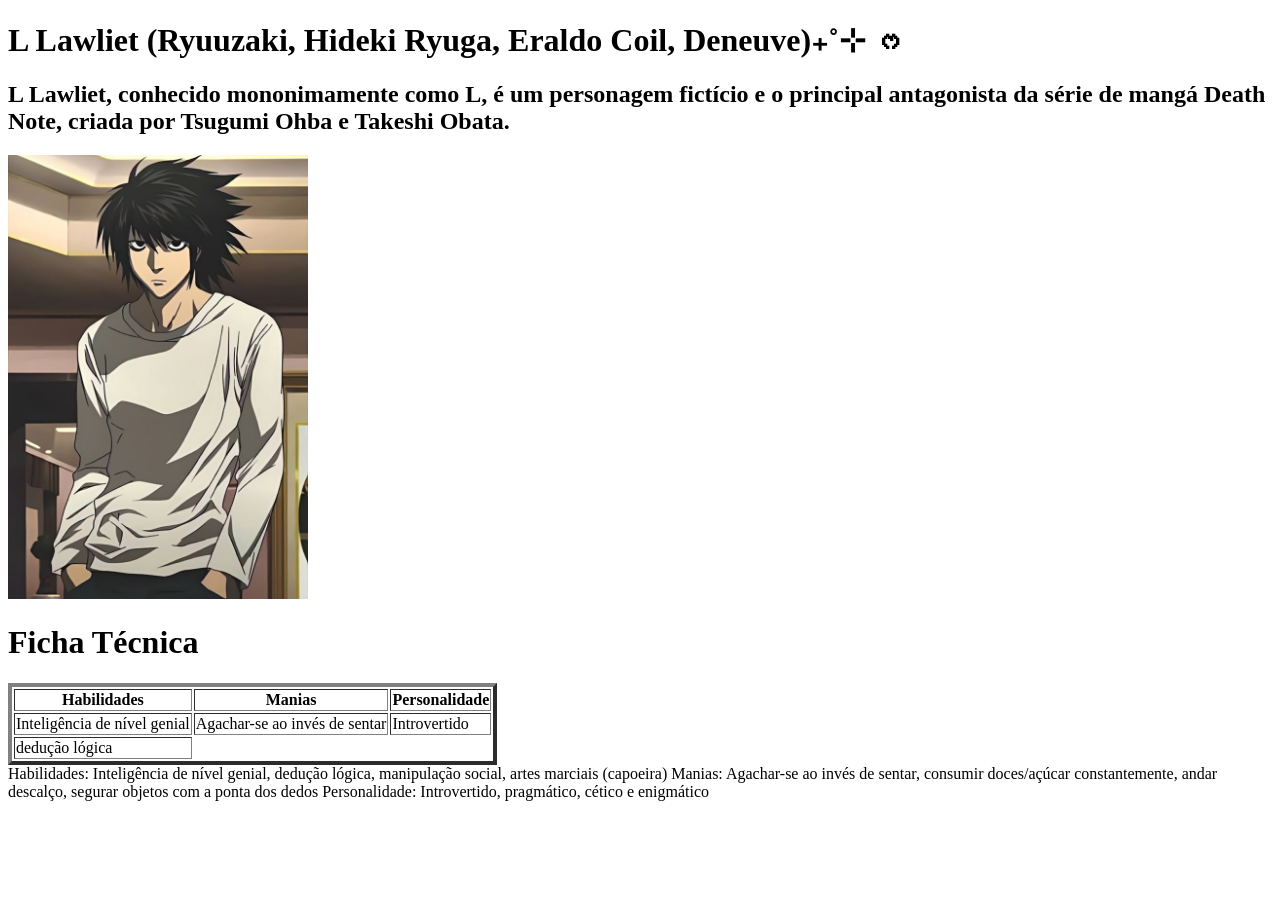
<file: trabalhohtml/index.html>
<!DOCTYPE html>
<html lang="pt_br">
<head>
    <meta charset="UTF-8">
    <meta name="viewport" content="width=device-width, initial-scale=1.0">
    <title>trabalhohtml</title>
    <link rel="icon" type="imgage/x-icon" href="imagens/L_Alias.webp">
</head>
<body>
    <h1>L Lawliet (Ryuuzaki, Hideki Ryuga, Eraldo Coil, Deneuve)₊˚⊹ ᰔ</h1>
    <h2>L Lawliet, conhecido mononimamente como L, é um personagem fictício 
        e o principal antagonista da série de mangá Death Note, criada por Tsugumi Ohba e Takeshi Obata.</h2>
        <img src="imagens/download.jpg" width="300px"></img>

        <h1>Ficha Técnica</h1>

        <table border="4">
            <tr>
              <th>Habilidades</th>
              <th>Manias</th>
              <th>Personalidade</th>
            </tr>
            <tr>
                <td>Inteligência de nível genial</td>
                <td> Agachar-se ao invés de sentar </td>
                <td> Introvertido </td>
            </tr>
            <tr>
                <td>dedução lógica</td>
            </tr>
        </table>
    
</body>
</html>


Habilidades: Inteligência de nível genial, dedução lógica, manipulação social, artes marciais (capoeira)
Manias: Agachar-se ao invés de sentar, consumir doces/açúcar constantemente, andar descalço, segurar objetos com a ponta dos dedos
Personalidade: Introvertido, pragmático, cético e enigmático
</file>
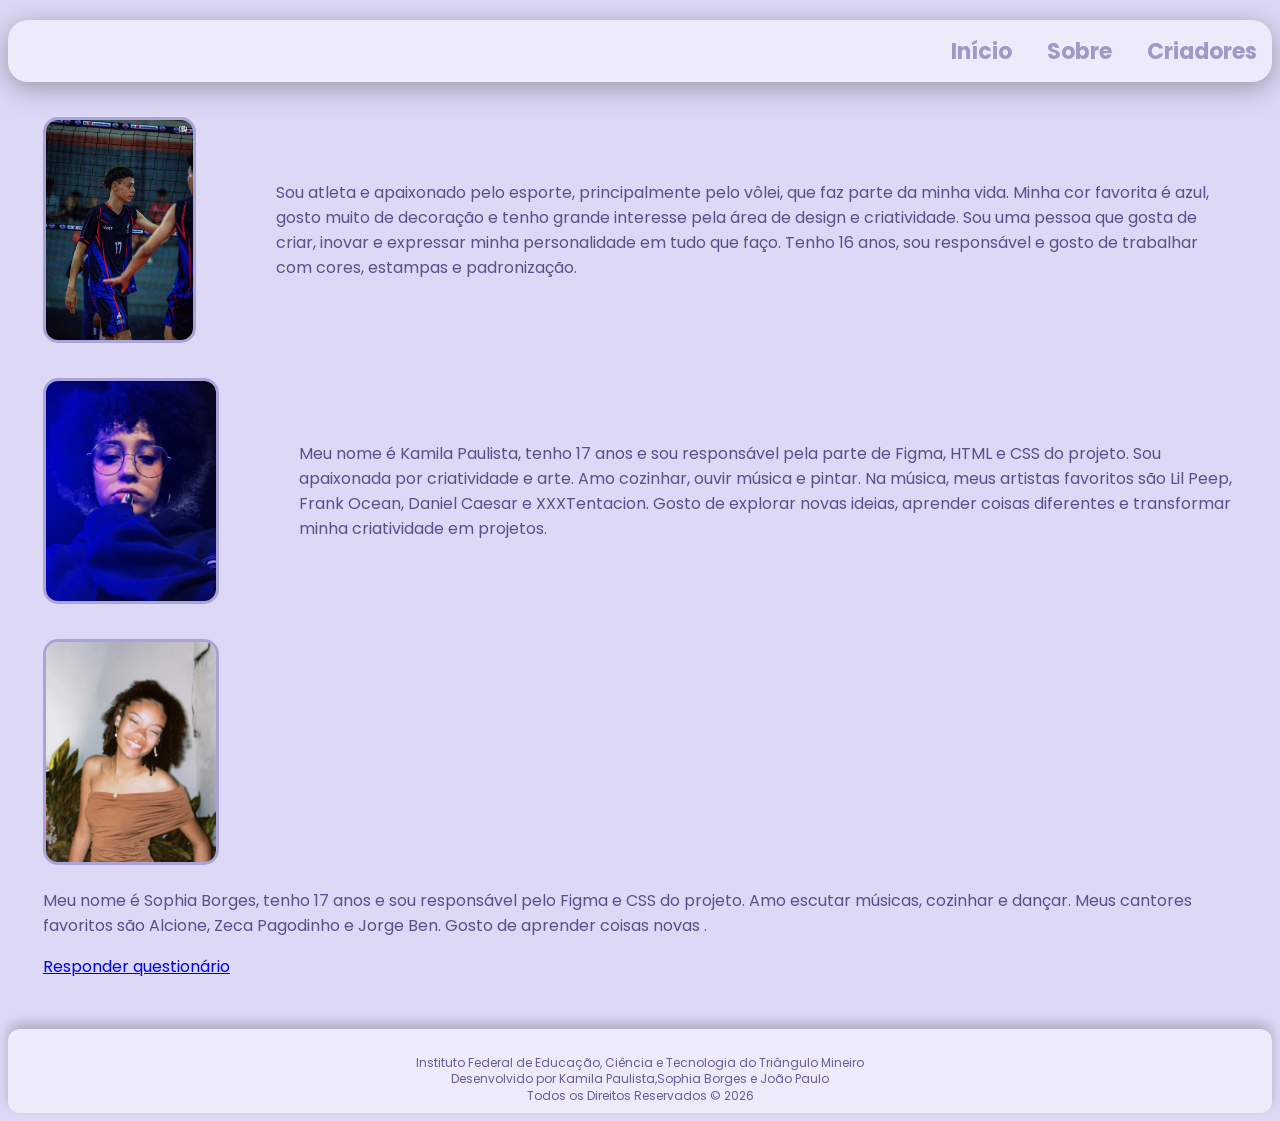
<file: pages/criadores.html>
<!DOCTYPE html>
<html lang="pt-BR">

<head>
    <meta charset="UTF-8">
    <meta name="viewport" content="width=device-width, initial-scale=1.0">
    <title>criadores</title>
    <link rel="stylesheet" href="../css/criadores.css">
    <link rel="icon" type="imgage/jpg" href="img/jake.icon.jpg">
</head>

<body>

    <header>
        <nav class="navbar">

            <ul class="menu">
                <li><a href="../../index.html">Início</a></li>
                <li class="dropdown">
                    <a href="#">Sobre</a>

                    <ul class="submenu">
                        <li><a href="../pages/estoria.html">Estória</a></li>
                        <li><a href="../pages/personagens.html">Personagens</a></li>
                        <li><a href="../pages/series.html">Séries</a></li>
                        <li><a href="../pages/dubladores.html">Dubladores</a></li>
                    </ul>
                </li>
                <li><a href="../pages/criadores.html">Criadores</a></li>
            </ul>
        </nav>
    </header>
    <div class="criador">

        <img src="../img/joao.jpg" alt="João Paulo">

        <div class="texto">

            <p>

                Sou atleta e apaixonado pelo esporte,
                principalmente pelo vôlei, que faz parte da minha vida.
                Minha cor favorita é azul, gosto muito de decoração
                e tenho grande interesse pela área de design e criatividade.
                Sou uma pessoa que gosta de criar, inovar e expressar
                minha personalidade em tudo que faço. Tenho 16 anos,
                sou responsável e gosto de trabalhar com cores,
                estampas e padronização.

            </p>

        </div>

    </div>



    <div class="criador">

        <img src="../img/mila.png" alt="Kamila Paulista">

        <div class="texto">


            <p>

                Meu nome é Kamila Paulista, tenho 17 anos e sou
                responsável pela parte de Figma, HTML e CSS do projeto.
                Sou apaixonada por criatividade e arte. Amo cozinhar,
                ouvir música e pintar. Na música, meus artistas favoritos
                são Lil Peep, Frank Ocean, Daniel Caesar e XXXTentacion.
                Gosto de explorar novas ideias, aprender coisas diferentes
                e transformar minha criatividade em projetos.

            </p>

        </div>

    </div>



    <div class="criador">



        <div class="texto">


            <img src="../img/sophia.jpg" width="300px"></img>

            <p>

                Meu nome é Sophia Borges, tenho 17 anos e sou responsável
                pelo Figma e CSS do projeto. Amo escutar músicas,
                cozinhar e dançar. Meus cantores favoritos são Alcione,
                Zeca Pagodinho e Jorge Ben. Gosto de aprender coisas
                novas .

            </p>
            <a href="questionario.html">
                Responder questionário
            </a>
        </div>

    </div>

    </div>


    <footer>
        <div class="footer-texto">
            <p>Instituto Federal de Educação, Ciência e Tecnologia do Triângulo Mineiro</p>
            <p>Desenvolvido por Kamila Paulista,Sophia Borges e João Paulo</p>
            <p>Todos os Direitos Reservados © 2026</p>
        </div>
    </footer>
</body>

</html>
</file>
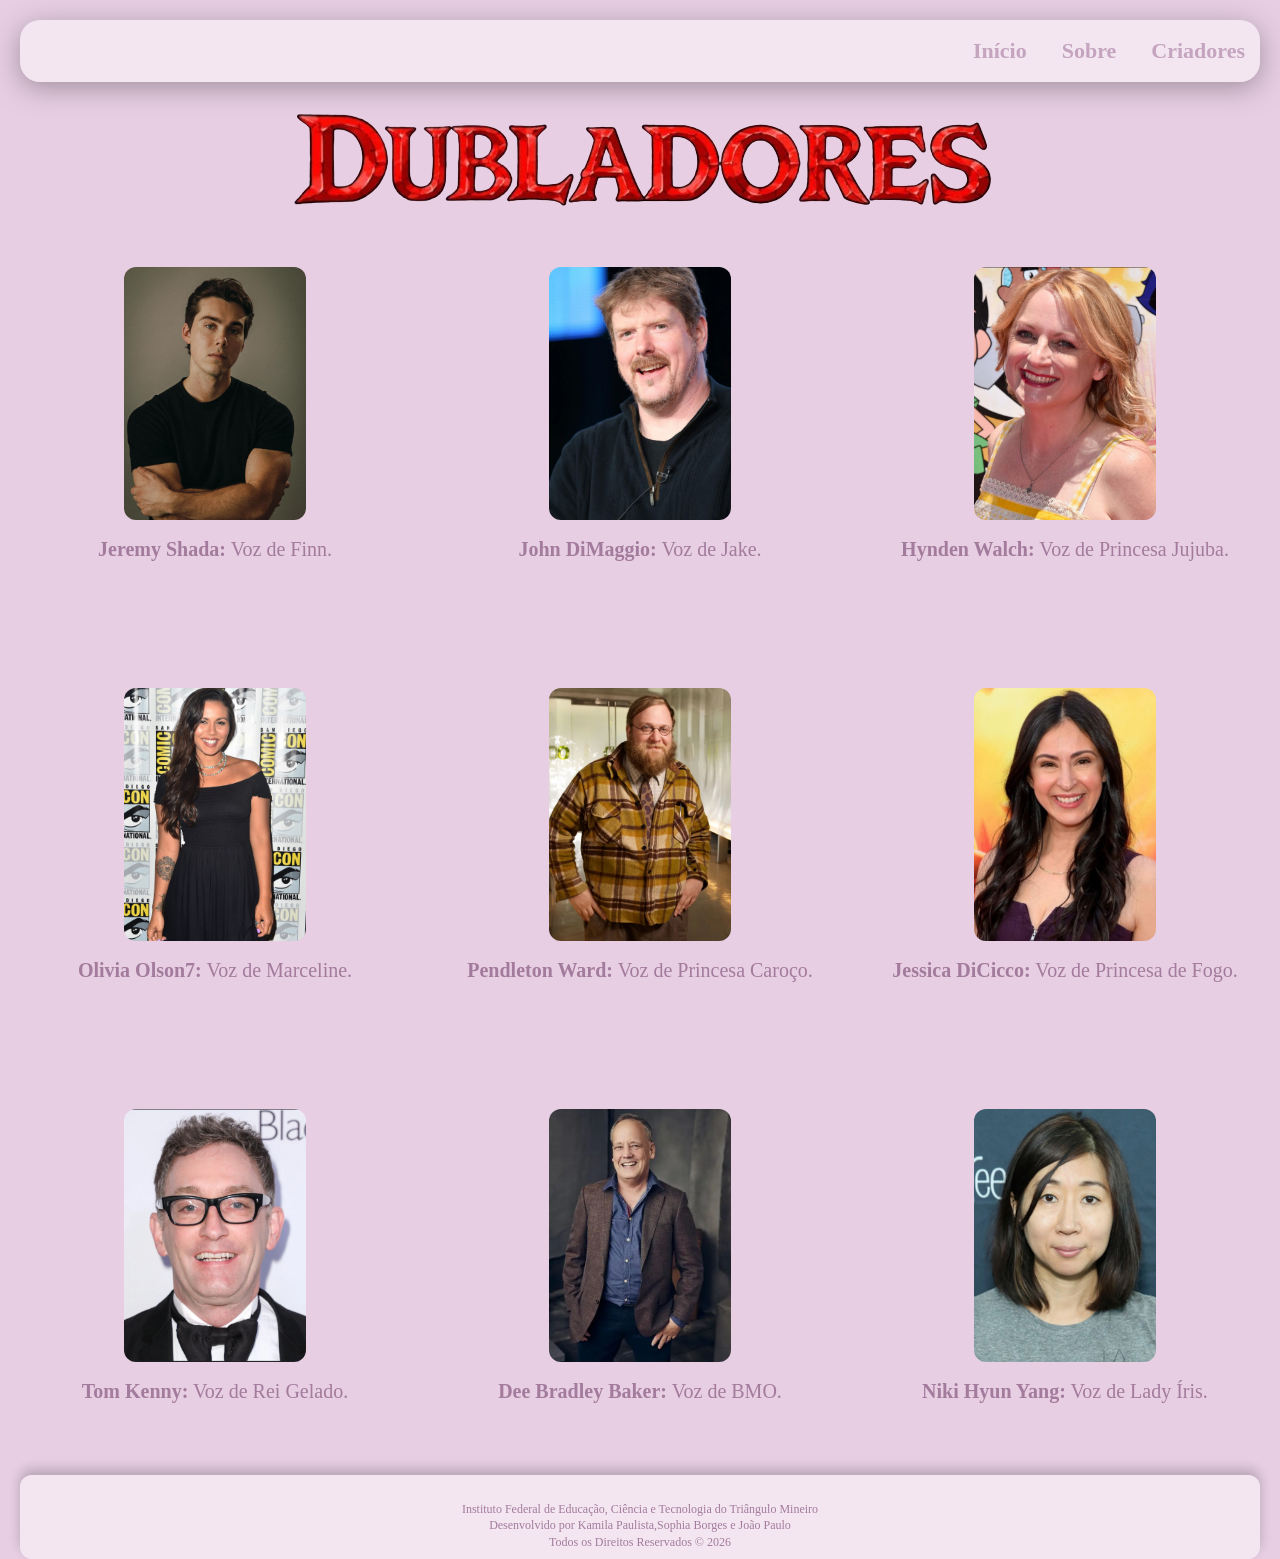
<file: pages/dubladores.html>
<!DOCTYPE html>
<html lang="pt_br">

<head>
    <meta charset="UTF-8">
    <meta name="viewport" content="width=device-width, initial-scale=1.0">
    <title>Dubladores</title>
     <link rel="icon" type="imgage/x-icon" href="img/jake.icon.jpg">
    <link rel="stylesheet" href="../css/dubladores.css">
</head>

<body>
    <header>
        <nav class="navbar">

            <ul class="menu">
                <li><a href="../../index.html">Início</a></li>
                <li class="dropdown">
                    <a href="#">Sobre</a>

                    <ul class="submenu">
                        <li><a href="../pages/estoria.html">Estória</a></li>
                        <li><a href="../pages/personagens.html">Personagens</a></li>
                        <li><a href="../pages/series.html">Séries</a></li>
                        <li><a href="../pages/dubladores.html">Dubladores</a></li>
                    </ul>
                </li>
                <li><a href="../pages/criadores.html">Criadores</a></li>
            </ul>
            </li>
            </ul>
        </nav>
    </header>

    <div class="titulo-inicio">
        <img src="../img/dubladores (2).png"></img>
    </div>

     <div class="cardpersonagens">

        <div class="card">
            <img src="../img/jeremy shada.jpeg">
            <p><strong>Jeremy Shada:</strong> Voz de Finn.</p>
        </div>

        <div class="card">
            <img src="../img/john dimaggio.jpg"></img>
            <p><strong> John DiMaggio:</strong> Voz de Jake.</p>
        </div>

        <div class="card">
            <img src="../img/hynden.jpeg"></img>
            <p><strong>Hynden Walch:</strong> Voz de Princesa Jujuba.</p>
        </div>

        <div class="card">
            <img src="../img/olivia.jpeg"></img>
            <p><strong>Olivia Olson7:</strong> Voz de Marceline.</p>
        </div>

        <div class="card">
            <img src="../img/pendleton.jpg"></img>
            <p><strong>Pendleton Ward:</strong> Voz de Princesa Caroço.</p>
        </div>

        <div class="card">
            <img src="../img/jessica.jpg"></img>
            <p><strong>Jessica DiCicco:</strong> Voz de Princesa de Fogo.</p>
        </div>

        <div class="card">
            <img src="../img/tom.jpg"></img>
            <p><strong>Tom Kenny:</strong> Voz de Rei Gelado.</p>
        </div>

        <div class="card">
            <img src="../img/dee.webp"></img>
            <p><strong>Dee Bradley Baker:</strong> Voz de BMO.</p>
        </div>

        <div class="card">
            <img src="../img/niki.jpg"></img>
            <p><strong>Niki Hyun Yang:</strong> Voz de Lady Íris.</p>
        </div>


    </div>



    <footer>
        <div class="footer-texto">
            <p>Instituto Federal de Educação, Ciência e Tecnologia do Triângulo Mineiro</p>
            <p>Desenvolvido por Kamila Paulista,Sophia Borges e João Paulo</p>
            <p>Todos os Direitos Reservados © 2026</p>
        </div>
    </footer>
</body>

</html>
</file>
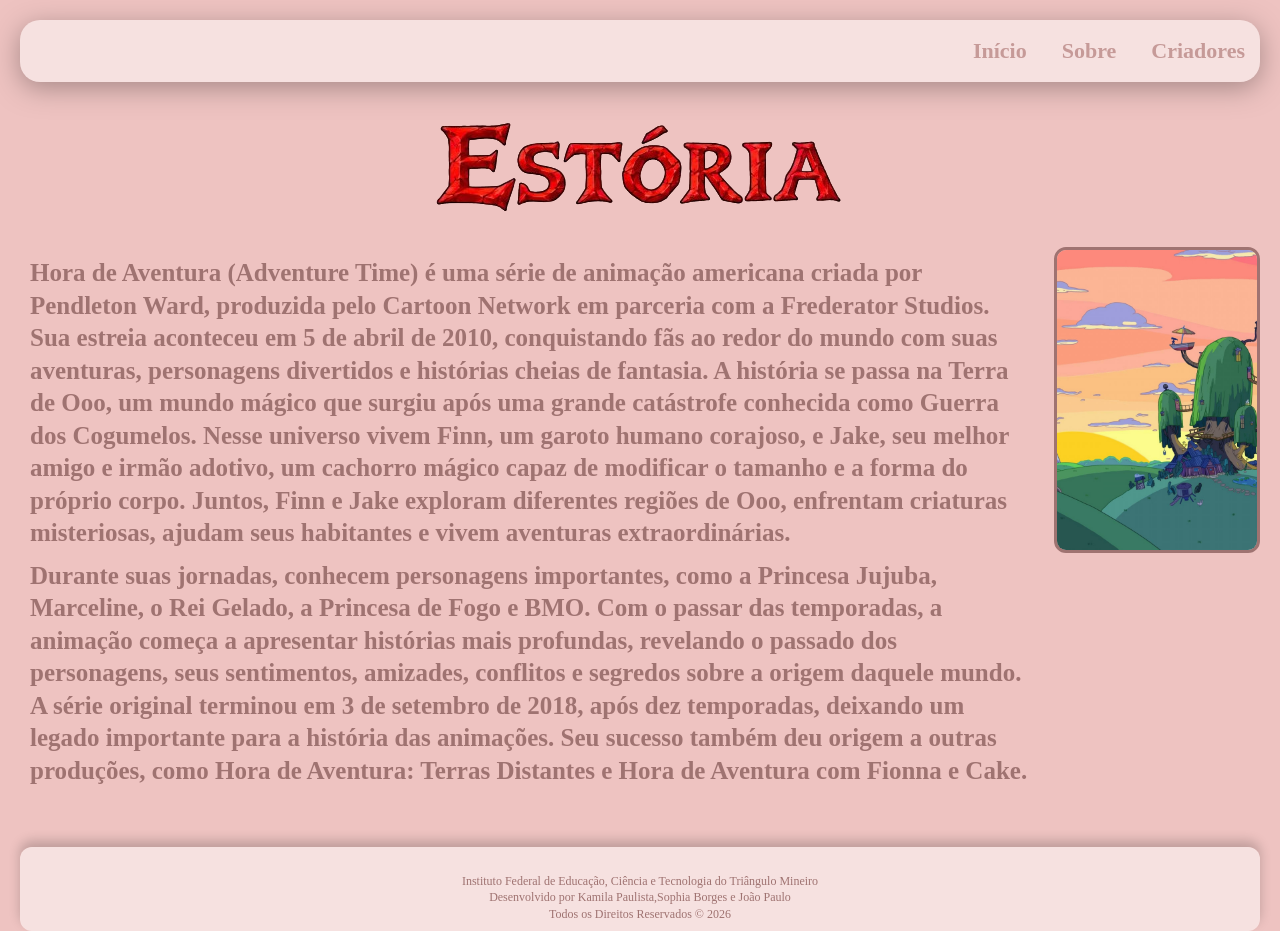
<file: pages/estoria.html>
<!DOCTYPE html>
<html lang="pt_br">

<head>
    <meta charset="UTF-8">
    <meta name="viewport" content="width=device-width, initial-scale=1.0">
    <title>Estória</title>
    <link rel="icon" type="imgage/x-icon" href="../img/jake.icon.jpg">
    <link rel="stylesheet" href="../css/estoria.css">
</head>

<body>

    <header>
        <nav class="navbar">

            <ul class="menu">
                <li><a href="../../index.html">Início</a></li>
                <li class="dropdown">
                    <a href="#">Sobre</a>

                    <ul class="submenu">
                        <li><a href="../pages/estoria.html">Estória</a></li>
                        <li><a href="../pages/personagens.html">Personagens</a></li>
                        <li><a href="../pages/series.html">Séries</a></li>
                        <li><a href="../pages/dubladores.html">Dubladores</a></li>
                    </ul>
                </li>
                <li><a href="../pages/criadores.html">Criadores</a></li>
            </ul>
        </nav>
    </header>

    <div class="titulo-inicio">
        <img src="../img/estoria.png"></img>
    </div>

    <div class="conteudo">
    <div class="texto">
        <h2> Hora de Aventura (Adventure Time) é uma série de animação americana criada por Pendleton Ward, produzida
            pelo Cartoon Network em parceria com a Frederator Studios. Sua estreia aconteceu em 5 de abril de 2010,
            conquistando fãs ao redor do mundo com suas aventuras, personagens divertidos e histórias cheias de
            fantasia.
            A história se passa na Terra de Ooo, um mundo mágico que surgiu após uma grande catástrofe conhecida como
            Guerra dos Cogumelos. Nesse universo vivem Finn, um garoto humano corajoso, e Jake, seu melhor amigo e irmão
            adotivo, um cachorro mágico capaz de modificar o tamanho e a forma do próprio corpo.
            Juntos, Finn e Jake exploram diferentes regiões de Ooo, enfrentam criaturas misteriosas, ajudam seus
            habitantes e vivem aventuras extraordinárias.</h2>
    

        <h2>Durante suas jornadas, conhecem personagens importantes, como a Princesa Jujuba, Marceline, o Rei Gelado, a
            Princesa de Fogo e BMO.
            Com o passar das temporadas, a animação começa a apresentar histórias mais profundas, revelando o passado
            dos personagens, seus sentimentos, amizades, conflitos e segredos sobre a origem daquele mundo.
            A série original terminou em 3 de setembro de 2018, após dez temporadas, deixando um legado importante para
            a história das animações. Seu sucesso também deu origem a outras produções, como Hora de Aventura: Terras
            Distantes e Hora de Aventura com Fionna e Cake.</h2>
    </div>

    <img src="../img/Adventure_Time.jpg!d"  alt="hora de aventura">

    </div>


    </div>


    <footer>
        <div class="footer-texto">
            <p>Instituto Federal de Educação, Ciência e Tecnologia do Triângulo Mineiro</p>
            <p>Desenvolvido por Kamila Paulista,Sophia Borges e João Paulo</p>
            <p>Todos os Direitos Reservados © 2026</p>
        </div>
    </footer>
</body>

</html>
</file>
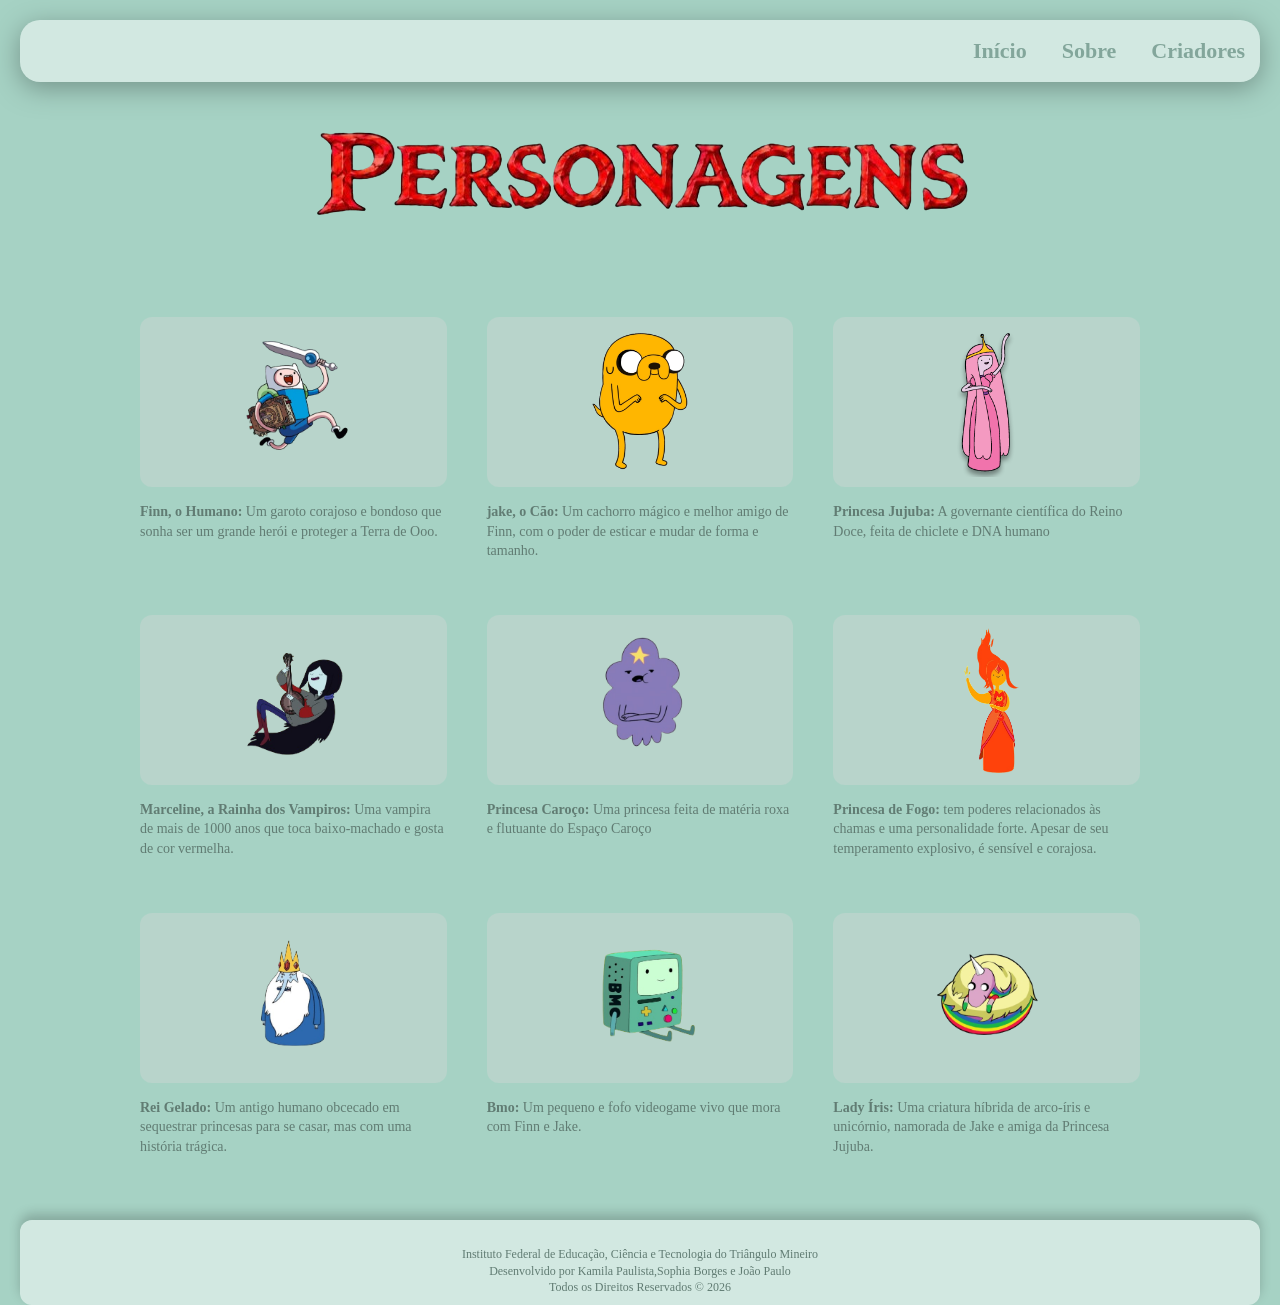
<file: pages/personagens.html>
<!DOCTYPE html>
<html lang="pt_br">

<head>
    <meta charset="UTF-8">
    <meta name="viewport" content="width=device-width, initial-scale=1.0">
    <title>Personagens</title>
    <link rel="icon" type="imgage/x-icon" href="img/jake.icon.jpg">
    <link rel="stylesheet" href="../css/personagens.css">
</head>
</head>

<body>

    <header>
        <nav class="navbar">

            <ul class="menu">
                <li><a href="../../index.html">Início</a></li>
                <li class="dropdown">
                    <a href="#">Sobre</a>

                    <ul class="submenu">
                        <li><a href="../pages/estoria.html">Estória</a></li>
                        <li><a href="../pages/personagens.html">Personagens</a></li>
                        <li><a href="../pages/series.html">Séries</a></li>
                        <li><a href="../pages/dubladores.html">Dubladores</a></li>
                    </ul>
                </li>
                <li><a href="../pages/criadores.html">Criadores</a></li>
            </ul>
            </li>
            </ul>
        </nav>
    </header>

    <div class="titulo-inicio">
        <img src="../img/personagens-titul.png"></img>
    </div>


    <div class="cardpersonagens">

        <div class="card">
            <img src="../img/finn.png">
            <p><strong>Finn, o Humano:</strong> Um garoto corajoso e bondoso que sonha ser um grande herói e proteger a
                Terra de Ooo.</p>
        </div>

        <div class="card">
            <img src="../img/Jakesalad.jpg"></img>
            <p><strong> jake, o Cão:</strong> Um cachorro mágico e melhor amigo de Finn, com o poder de esticar e mudar
                de forma e
                tamanho.</p>
        </div>

        <div class="card">
            <img src="../img/Princesa_Jujuba.webp"></img>
            <p><strong>Princesa Jujuba:</strong> A governante científica do Reino Doce, feita de chiclete e DNA humano
            </p>
        </div>

        <div class="card">
            <img src="../img/marceline.png"></img>
            <p><strong>Marceline, a Rainha dos Vampiros:</strong> Uma vampira de mais de 1000 anos que toca
                baixo-machado e gosta de cor
                vermelha.</p>
        </div>

        <div class="card">
            <img src="../img/caroco.png"></img>
            <p><strong>Princesa Caroço:</strong> Uma princesa feita de matéria roxa e flutuante do Espaço Caroço</p>
        </div>

        <div class="card">
            <img src="../img/princesafogo.png"></img>
            <p><strong>Princesa de Fogo: </strong> tem poderes relacionados às chamas e uma personalidade forte. Apesar
                de seu
                temperamento explosivo, é sensível e corajosa.</p>
        </div>

        <div class="card">
            <img src="../img/gelado.png"></img>
            <p><strong>Rei Gelado: </strong> Um antigo humano obcecado em sequestrar princesas para se casar, mas com
                uma história
                trágica.</p>
        </div>

        <div class="card">
            <img src="../img/bmo (2).png"></img>
            <p><strong>Bmo:</strong> Um pequeno e fofo videogame vivo que mora com Finn e Jake.</p>
        </div>

        <div class="card">
            <img src="../img/ladyiris.png"></img>
            <p><strong>Lady Íris:</strong> Uma criatura híbrida de arco-íris e unicórnio, namorada de Jake e amiga da
                Princesa Jujuba.
            </p>
        </div>


    </div>

    <footer>
        <div class="footer-texto">
            <p>Instituto Federal de Educação, Ciência e Tecnologia do Triângulo Mineiro</p>
            <p>Desenvolvido por Kamila Paulista,Sophia Borges e João Paulo</p>
            <p>Todos os Direitos Reservados © 2026</p>
        </div>
    </footer>
</body>

</html>
</file>
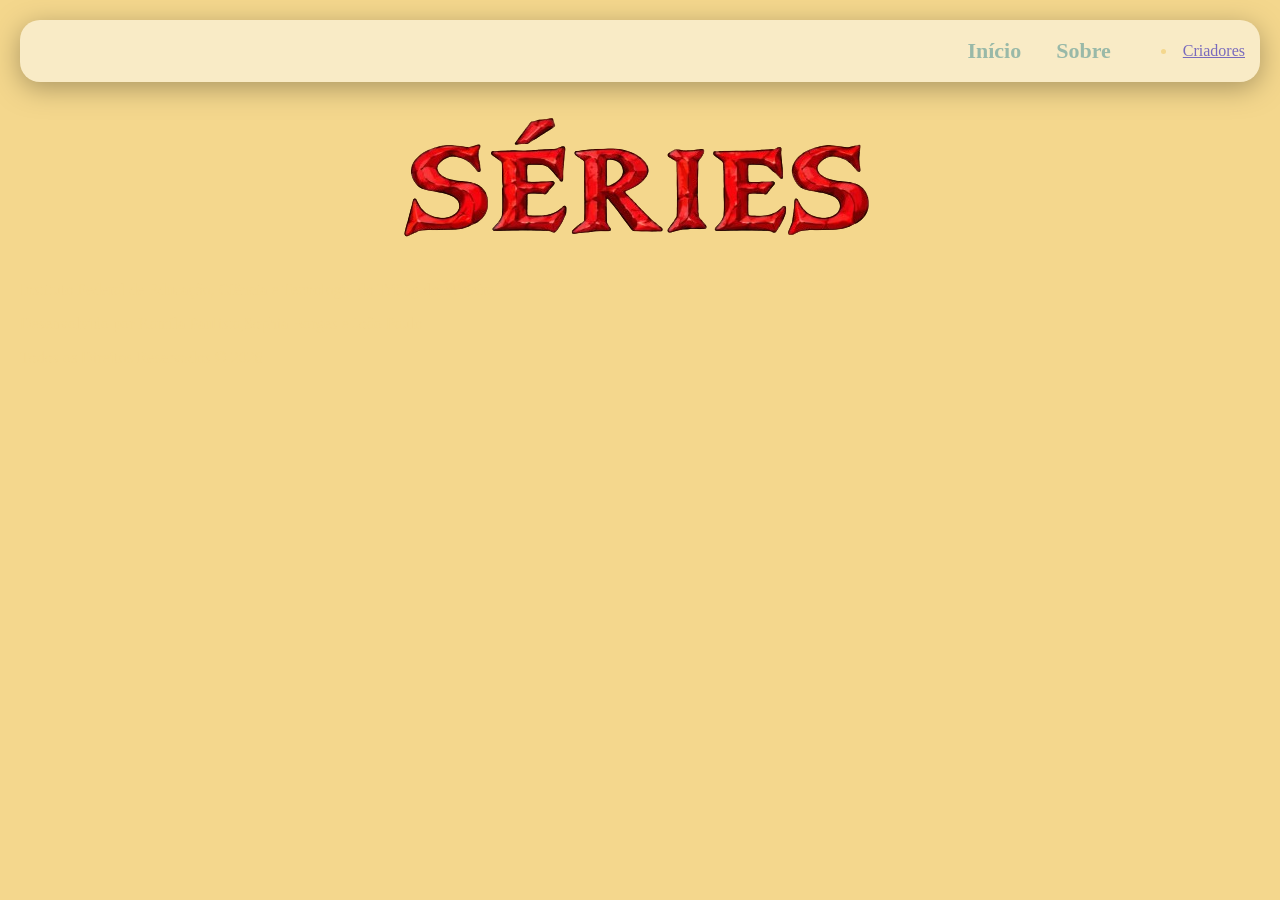
<file: pages/series.html>
<!DOCTYPE html>
<html lang="pt_br">

<head>
    <meta charset="UTF-8">
    <meta name="viewport" content="width=device-width, initial-scale=1.0">
    <title>Séries</title>
    <link rel="icon" type="imgage/x-icon" href="img/jake.icon.jpg">
    <link rel="stylesheet" href="../css/series.css">
</head>

<body>
    <header>
        <nav class="navbar">

            <ul class="menu">
                <li><a href="../../index.html">Início</a></li>
                <li class="dropdown">
                    <a href="#">Sobre</a>

                    <ul class="submenu">
                        <li><a href="../pages/estoria.html">Estória</a></li>
                        <li><a href="../pages/personagens.html">Personagens</a></li>
                        <li><a href="../pages/series.html">Séries</a></li>
                        <li><a href="../pages/dubladores.html">Dubladores</a></li>
                    </ul>
                </li>
            </ul>
            </li>
            <li><a href="../pages/criadores.html">Criadores</a></li>
            </ul>
        </nav>
    </header>

    <div class="titulo-inicio">
        <img src="../img/series.png"></img>
    </div>



    <footer>
        <div class="footer-texto">
            <p>Instituto Federal de Educação, Ciência e Tecnologia do Triângulo Mineiro</p>
            <p>Desenvolvido por Kamila Paulista,Sophia Borges e João Paulo</p>
            <p>Todos os Direitos Reservados © 2026</p>
        </div>
    </footer>
</body>

</html>
</file>
<file: css/criadores.css>
@import url('https://fonts.googleapis.com/css2?family=Poppins:ital,wght@0,100;0,200;0,300;0,400;0,500;0,600;0,700;0,800;0,900;1,100;1,200;1,300;1,400;1,500;1,600;1,700;1,800;1,900&display=swap');



nav {
    margin-top: 20px;
    background-color: white;
    opacity: 50%;
    border-radius: 20px;
    height: 62px;
    display: flex;
    flex-flow: row nowrap;
    justify-content: flex-end;
    align-items: center;
    gap: 50px;
    padding-right: 15px;
    -webkit-box-shadow: 0px 6px 27px 0px rgba(0, 0, 0, 0.6);
    box-shadow: 0px 6px 27px 0px rgba(0, 0, 0, 0.6);
}
.links-nav {
    display: flex;
    gap: 30px;
    align-items: center;
    padding-right: 20px;
}

.links-nav a {
    text-decoration: none;
    color: #625e9b;
    font-family: 'Poppins', sans-serif;
    font-size: 20px;
}

.botao {
    padding: 7px 15px;
    border-radius: 12px;
}
body {
    background-color: #dcd8f5;
    font-family: 'Poppins', sans-serif;
    color: #55528c;
}


.criador {
    display: flex;
    align-items: center;
    gap: 80px;
    margin: 35px;
}

.criador img {
    width: 170px;
    height: 220px;
    object-fit: cover;
    border-radius: 15px;
    border: 3px solid #aaa3d8;
}

.criador j {
    color: #625e9b;
    font-size: 16px;
    line-height: 1.5;
}
.botao {
    padding: 7px 15px;
    border-radius: 12px;
}

.imagem-inicio {
    display: flex;
    align-items: center;
    justify-content: center;
    margin-top: 220px;
}

.menu {
    display: flex;
    align-items: center;
    gap: 35px;
    list-style: none;
}

.menu li {
    position: relative;
}

.menu a {
    text-decoration: none;
    color: #625e9b;
    font-size: 22px;
    font-weight: bold;
}

.submenu {
    display: none;
    position: absolute;
    top: 100%;
    left: 0%;
    width: 200px;
    padding: 10px;
    list-style: none;
    border: 2px solid;
    border-color: #625e9b;
    border-radius: 20px;
    z-index: 1000;
}

.dropdown:hover .submenu {
    display: block;
}

.submenu li a {
    display: block;
    padding: 12px 25px;
    font-size: 22px;
    background-color: white;
}

footer {
    border-radius: 12px;
    width: 100%;
    background-color: rgba(255, 255, 255, 0.5);
    padding: 25px 10px 8px;
    margin-top: 50px;
    box-sizing: border-box;
    box-shadow: 0 -6px 12px rgba(0, 0, 0, 0.2);
}

.footer-texto {
    text-align: center;
    color: #625e9b;
    font-size: 12px;
    line-height: 1.2;
}

.footer-texto p {
    margin: 2px 0;
}
</file>
<file: css/dubladores.css>
@import url('https://fonts.googleapis.com/css2?family=Poppins:ital,wght@0,100;0,200;0,300;0,400;0,500;0,600;0,700;0,800;0,900;1,100;1,200;1,300;1,400;1,500;1,600;1,700;1,800;1,900&display=swap');

body {
    background-color: #E7CEE3;
    font-family: 'Poppins' sans-serif;
    object-fit: contain;
    border-radius: 20%;
    flex-direction: column;
    align-items: center;
    margin: 0px;
    padding: 0px 20px;
}



nav {
    margin-top: 20px;
    background-color: white;
    opacity: 50%;
    border-radius: 20px;
    height: 62px;
    display: flex;
    flex-flow: row nowrap;
    justify-content: flex-end;
    align-items: center;
    gap: 50px;
    padding-right: 15px;
    -webkit-box-shadow: 0px 6px 27px 0px rgba(0, 0, 0, 0.6);
    box-shadow: 0px 6px 27px 0px rgba(0, 0, 0, 0.6);
}

.links-nav {
    display: flex;
    gap: 30px;
    align-items: center;
    padding-right: 20px;
}

.links-nav a {
    text-decoration: none;
    color: #8A8E94;
    font-family: 'Poppins', sans-serif;
    font-size: 20px;
}

.botao {
    padding: 7px 15px;
    border-radius: 12px;
}

.titulo-inicio {
    display: flex;
    align-items: center;
    justify-content: center;
}

.menu {
    display: flex;
    align-items: center;
    gap: 35px;
    list-style: none;
}

.menu li {
    position: relative;
}

.menu a {
    text-decoration: none;
    color: #A37B9C;
    font-size: 22px;
    font-weight: bold;
}

.submenu {
    display: none;
    position: absolute;
    top: 100%;
    left: 0%;
    width: 200px;
    padding: 10px;
    list-style: none;
    border: 2px solid;
    border-color: #A37B9C;
    border-radius: 20px;
    z-index: 1000;
}

.dropdown:hover .submenu {
    display: block;
}

.submenu li a {
    display: block;
    padding: 12px 25px;
    font-size: 22px;
    background-color: white;
}

.cardpersonagens {
    display: grid;
    grid-template-columns: repeat(3, minmax(0, 1fr));
    gap: 35px;
    row-gap: 85px;
    justify-content: center;

}

.card {
    margin-top: 20px;
    width: 100%;
    text-align: center;
    flex-direction: column;


}

.card img {
    width: 182px;
    height: 253px;
    object-fit: cover;
    display: block;
    margin: 0 auto;
    border-radius: 12px;
}

.card p {
    color: #A37B9C;
    font-family: 'Poppins' sans-serif;
    font-size: 20px;
    line-height: 1.4;
    margin-top: 15px;
}

footer {
    width: 100%;
    border-radius: 12px;
    background-color: rgba(255, 255, 255, 0.5);
    padding: 25px 10px 8px;
    margin-top: 50px;
    box-sizing: border-box;
    box-shadow: 0 -6px 12px rgba(0, 0, 0, 0.2);
}

.footer-texto {
    text-align: center;
    color: #A37B9C;
    font-size: 12px;
    line-height: 1.2;
}

.footer-texto p {
    margin: 2px 0;
}
</file>
<file: css/estoria.css>
@import url('https://fonts.googleapis.com/css2?family=Poppins:ital,wght@0,100;0,200;0,300;0,400;0,500;0,600;0,700;0,800;0,900;1,100;1,200;1,300;1,400;1,500;1,600;1,700;1,800;1,900&display=swap');



body {
    background-color: #EEC3C1;
    font-family: 'Poppins' sans-serif; 
    object-fit: contain;
    border-radius: 20%;
    flex-direction: column;
    align-items: center;
    margin: 0px;
    padding: 0px 20px;
}



nav {
    margin-top: 20px;
    background-color: white;
    opacity: 50%;
    border-radius: 20px;
    height: 62px;
    display: flex;
    flex-flow: row nowrap;
    justify-content: flex-end;
    align-items: center;
    gap: 50px;
    padding-right: 15px;
    -webkit-box-shadow: 0px 6px 27px 0px rgba(0, 0, 0, 0.6);
    box-shadow: 0px 6px 27px 0px rgba(0, 0, 0, 0.6);
}

.links-nav {
    display: flex;
    gap: 30px;
    align-items: center;
    padding-right: 20px;
}

.links-nav a {
    text-decoration: none;
    color: #9F7371;
    font-family: 'Poppins', sans-serif;
    font-size: 20px;
}

.botao {
    padding: 7px 15px;
    border-radius: 12px;
}

.titulo-inicio {
    display: flex;
    align-items: center;
    justify-content: center;
}

.menu {
    display: flex;
    align-items: center;
    gap: 35px;
    list-style: none;
}

.menu li {
    position: relative;
}

.menu a {
    text-decoration: none;
    color: #9F7371;
    font-size: 22px;
    font-weight: bold;
}

.submenu {
    display: none;
    position: absolute;
    top: 100%;
    left: 0%;
    width: 200px;
    padding: 10px;
    list-style: none;
    border: 2px solid;
    border-color: #9F7371;
    border-radius: 20px;
    z-index: 1000;
}

.dropdown:hover .submenu {
    display: block;
}

.submenu li a {
    display: block;
    padding: 12px 25px;
    font-size: 22px;
    background-color: white;
}


.botao {
    padding: 7px 15px;
    border-radius: 12px;
}

.imagem-inicio {
    display: flex;
    align-items: center;
    justify-content: center;
    margin-top: 220px;
}

.menu {
    display: flex;
    align-items: center;
    gap: 35px;
    list-style: none;
}

.menu li {
    position: relative;
}

.menu a {
    text-decoration: none;
    color: #9F7371;
    font-size: 22px;
    font-weight: bold;
}

.submenu {
    display: none;
    position: absolute;
    top: 100%;
    left: 0%;
    width: 200px;
    padding: 10px;
    list-style: none;
    border: 2px solid;
    border-color: #9F7371;
    border-radius: 20px;
    z-index: 1000;
}

.dropdown:hover .submenu {
    display: block;
}

.submenu li a {
    display: block;
    padding: 12px 25px;
    font-size: 22px;
    background-color: white;
}

footer {
    width: 100%;
    background-color: rgba(255, 255, 255, 0.5);
    padding: 25px 10px 8px;
    margin-top: 50px;
    box-sizing: border-box;
    box-shadow: 0 -6px 12px rgba(0, 0, 0, 0.2);
    border-radius: 12px;
}

.footer-texto {
    text-align: center;
    color: #9F7371;
    font-size: 12px;
    line-height: 1.2;
}

.footer-texto p {
    margin: 2px 0;
}

.conteudo{
    display: flex;
    align-items: flex-start;
    gap: 15px;
}

.texto{
    flex: 1;
    min-width: 0;
}

.texto h2{
    font-size: 25px;
    line-height: 1.3;
    text-align: left;
    margin-top: 10px;
    color: #9F7371;
    margin: 10px;
}

.conteudo img{
    width: 200px;
    height: 300px;
    object-fit: cover;
    border-radius: 12px;
    border:3px solid #9F7371;
}
</file>
<file: css/personagens.css>
@import url('https://fonts.googleapis.com/css2?family=Poppins:ital,wght@0,100;0,200;0,300;0,400;0,500;0,600;0,700;0,800;0,900;1,100;1,200;1,300;1,400;1,500;1,600;1,700;1,800;1,900&display=swap');


body {
    background-color: #A6D2C4;
    color: #344D45;
    font-family: 'Poppins' sans-serif;
    object-fit: contain;
    border-radius: 20%;
    flex-direction: column;
    align-items: center;
    margin: 0px;
    padding: 0px 20px;
}

nav {
    margin-top: 20px;
    background-color: white;
    opacity: 50%;
    border-radius: 20px;
    height: 62px;
    display: flex;
    flex-flow: row nowrap;
    justify-content: flex-end;
    align-items: center;
    gap: 50px;
    padding-right: 15px;
    -webkit-box-shadow: 0px 6px 27px 0px rgba(0, 0, 0, 0.6);
    box-shadow: 0px 6px 27px 0px rgba(0, 0, 0, 0.6);
}

.links-nav {
    display: flex;
    gap: 30px;
    align-items: center;
    padding-right: 20px;
}

.links-nav a {
    text-decoration: none;
    color: #8A8E94;
    font-family: 'Poppins', sans-serif;
    font-size: 20px;
}

.botao {
    padding: 7px 15px;
    border-radius: 12px;
}

.titulo-inicio {
    display: flex;
    align-items: center;
    justify-content: center;
}

.menu {
    display: flex;
    align-items: center;
    gap: 35px;
    list-style: none;
}

.menu li {
    position: relative;
}

.menu a {
    text-decoration: none;
    color: #617c73;
    font-size: 22px;
    font-weight: bold;
}

.submenu {
    display: none;
    position: absolute;
    top: 100%;
    left: 0%;
    width: 200px;
    padding: 10px;
    list-style: none;
    border: 2px solid;
    border-color: #617c73;
    border-radius: 20px;
    z-index: 1000;
}

.dropdown:hover .submenu {
    display: block;
}

.submenu li a {
    display: block;
    padding: 12px 25px;
    font-size: 22px;
    background-color: white;
}

.cardpersonagens {
    display: grid;
    grid-template-columns: repeat(3, minmax(0, 1fr));
    gap: 40px;
    width: 90%;
    max-width: 1000px;
    margin: 40px auto;

}

.card {
    display: flex;
    flex-direction: column;
    min-width: 0;


}

.card img {
    width: 100%;
    height: 170px;
    object-fit: contain;
    box-sizing: border-box;
    padding: 10px;
    background-color: #b8d4cb;
    border-radius: 12px;
}

.card p {
    color: #617c73;
    font-family: 'Poppins' sans-serif;
    font-size: 14px;
    font-weight: normal;
    line-height: 1.4;
    margin-top: 15px;
}

footer {
    width: 100%;
    border-radius: 12px;
    background-color: rgba(255, 255, 255, 0.5);
    padding: 25px 10px 8px;
    margin-top: 50px;
    box-sizing: border-box;
    box-shadow: 0 -6px 12px rgba(0, 0, 0, 0.2);
}

.footer-texto {
    text-align: center;
    color: #617c73;
    font-size: 12px;
    line-height: 1.2;
}

.footer-texto p {
    margin: 2px 0;
}
</file>
<file: css/series.css>
@import url('https://fonts.googleapis.com/css2?family=Poppins:ital,wght@0,100;0,200;0,300;0,400;0,500;0,600;0,700;0,800;0,900;1,100;1,200;1,300;1,400;1,500;1,600;1,700;1,800;1,900&display=swap');

body {
    background-color: #F4D78D;
    color: #F4D78D;
    font-family: 'Poppins' sans-serif;
    object-fit: contain;
    border-radius: 20%;
    flex-direction: column;
    align-items: center;
    margin: 0px;
    padding: 0px 20px;
}



nav {
    margin-top: 20px;
    background-color: white;
    opacity: 50%;
    border-radius: 20px;
    height: 62px;
    display: flex;
    flex-flow: row nowrap;
    justify-content: flex-end;
    align-items: center;
    gap: 50px;
    padding-right: 15px;
    -webkit-box-shadow: 0px 6px 27px 0px rgba(0, 0, 0, 0.6);
    box-shadow: 0px 6px 27px 0px rgba(0, 0, 0, 0.6);
}

.links-nav {
    display: flex;
    gap: 30px;
    align-items: center;
    padding-right: 20px;
}

.links-nav a {
    text-decoration: none;
    color: #8A8E94;
    font-family: 'Poppins', sans-serif;
    font-size: 20px;
}

.botao {
    padding: 7px 15px;
    border-radius: 12px;
}

.titulo-inicio {
    display: flex;
    align-items: center;
    justify-content: center;
}

.menu {
    display: flex;
    align-items: center;
    gap: 35px;
    list-style: none;
}

.menu li {
    position: relative;
}

.menu a {
    text-decoration: none;
    color: #409CC3;
    font-size: 22px;
    font-weight: bold;
}

.submenu {
    display: none;
    position: absolute;
    top: 100%;
    left: 0%;
    width: 200px;
    padding: 10px;
    list-style: none;
    border: 2px solid;
    border-color: #498EA5;
    border-radius: 20px;
    z-index: 1000;
}

.dropdown:hover .submenu {
    display: block;
}

.submenu li a {
    display: block;
    padding: 12px 25px;
    font-size: 22px;
    background-color: white;
}
</file>
